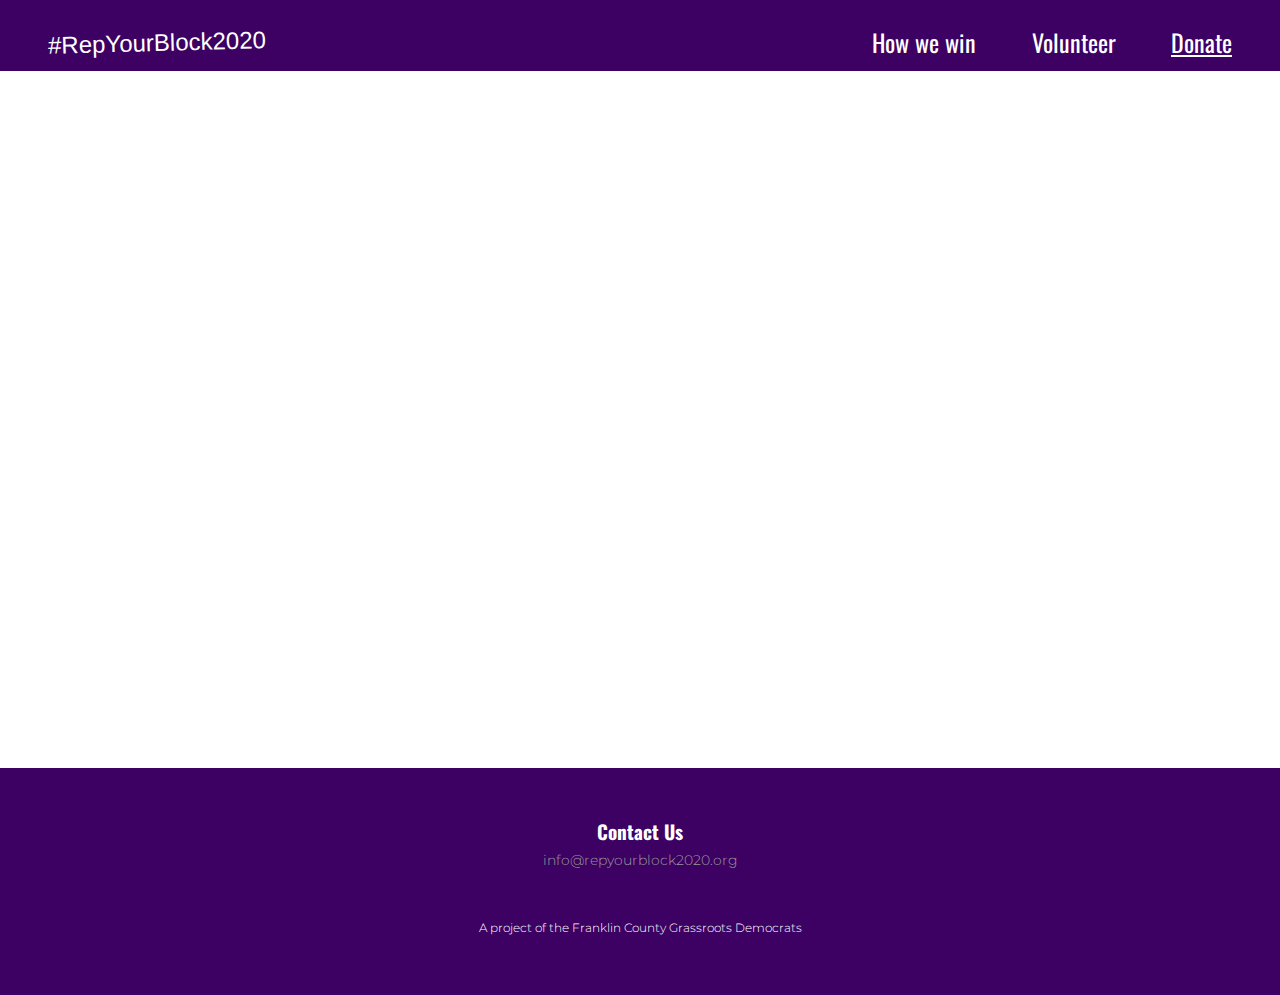
<file: www/donate/index.html>
<!DOCTYPE html>
<html lang="en">


<head>

    <title>
        #RepYourBlock2020—Donate
    </title>
    <meta charset="utf-8">
    <meta name="viewport" content="width=device-width, initial-scale=1.0, shrink-to-fit=no">
    <meta http-equiv="x-ua-compatible" content="ie=edge">
    <meta name="description"
        content="For too long, a wealthy and powerful few have made decisions for our communities. We're electing scores of impassioned neighborhood ambassadors to the Central Committee. ">
    <link href="https://fonts.googleapis.com/css?family=Oswald:300,400,700|Permanent+Marker|Montserrat&display=swap"
        rel="stylesheet">
    <link rel="icon" type="image/png" href="https://repyourblock2020.org/img/favicon-32x32.png" sizes="32x32">
    <link rel="stylesheet" type="text/css" href="../css/normalize.css">
    <link rel="stylesheet" type="text/css" href="../css/main.css">
</head>

<body>
    <div id="navbar-wrapper">
        <div id="navbar">
            <a href="https://repyourblock2020.org" id="navbar-brand">#RepYourBlock2020</a>
            <div id="navbar-links-wrapper">
                <div id="navbar-links">
                    <a href="https://repyourblock2020.org/how-we-win">How we win</a>
                    <a href="https://repyourblock2020.org/volunteer">Volunteer</a>
                    <a href="#" class="current-page">Donate</a>
                </div>
            </div>
        </div>
    </div>
    <main>
        <section class="action-network-wrap">
            <script
                src='https://actionnetwork.org/widgets/v3/fundraising/support-our-candidates?format=js&source=widget&style=full'></script>
            <div class="action-network" id='can-fundraising-area-support-our-candidates' style='width: 100%'>
                <!-- this div is the target for our HTML insertion -->
            </div>

        </section>
    </main>
    <footer>
        <h2>Contact Us</h2>
        <p><a href="mailto: info@repyourblock2020.org">info@repyourblock2020.org</a></p>
        <br>
        <br>
        <p class="disclaimer">A project of the Franklin County Grassroots Democrats</p>
    </footer>
</body>

</html>
</file>
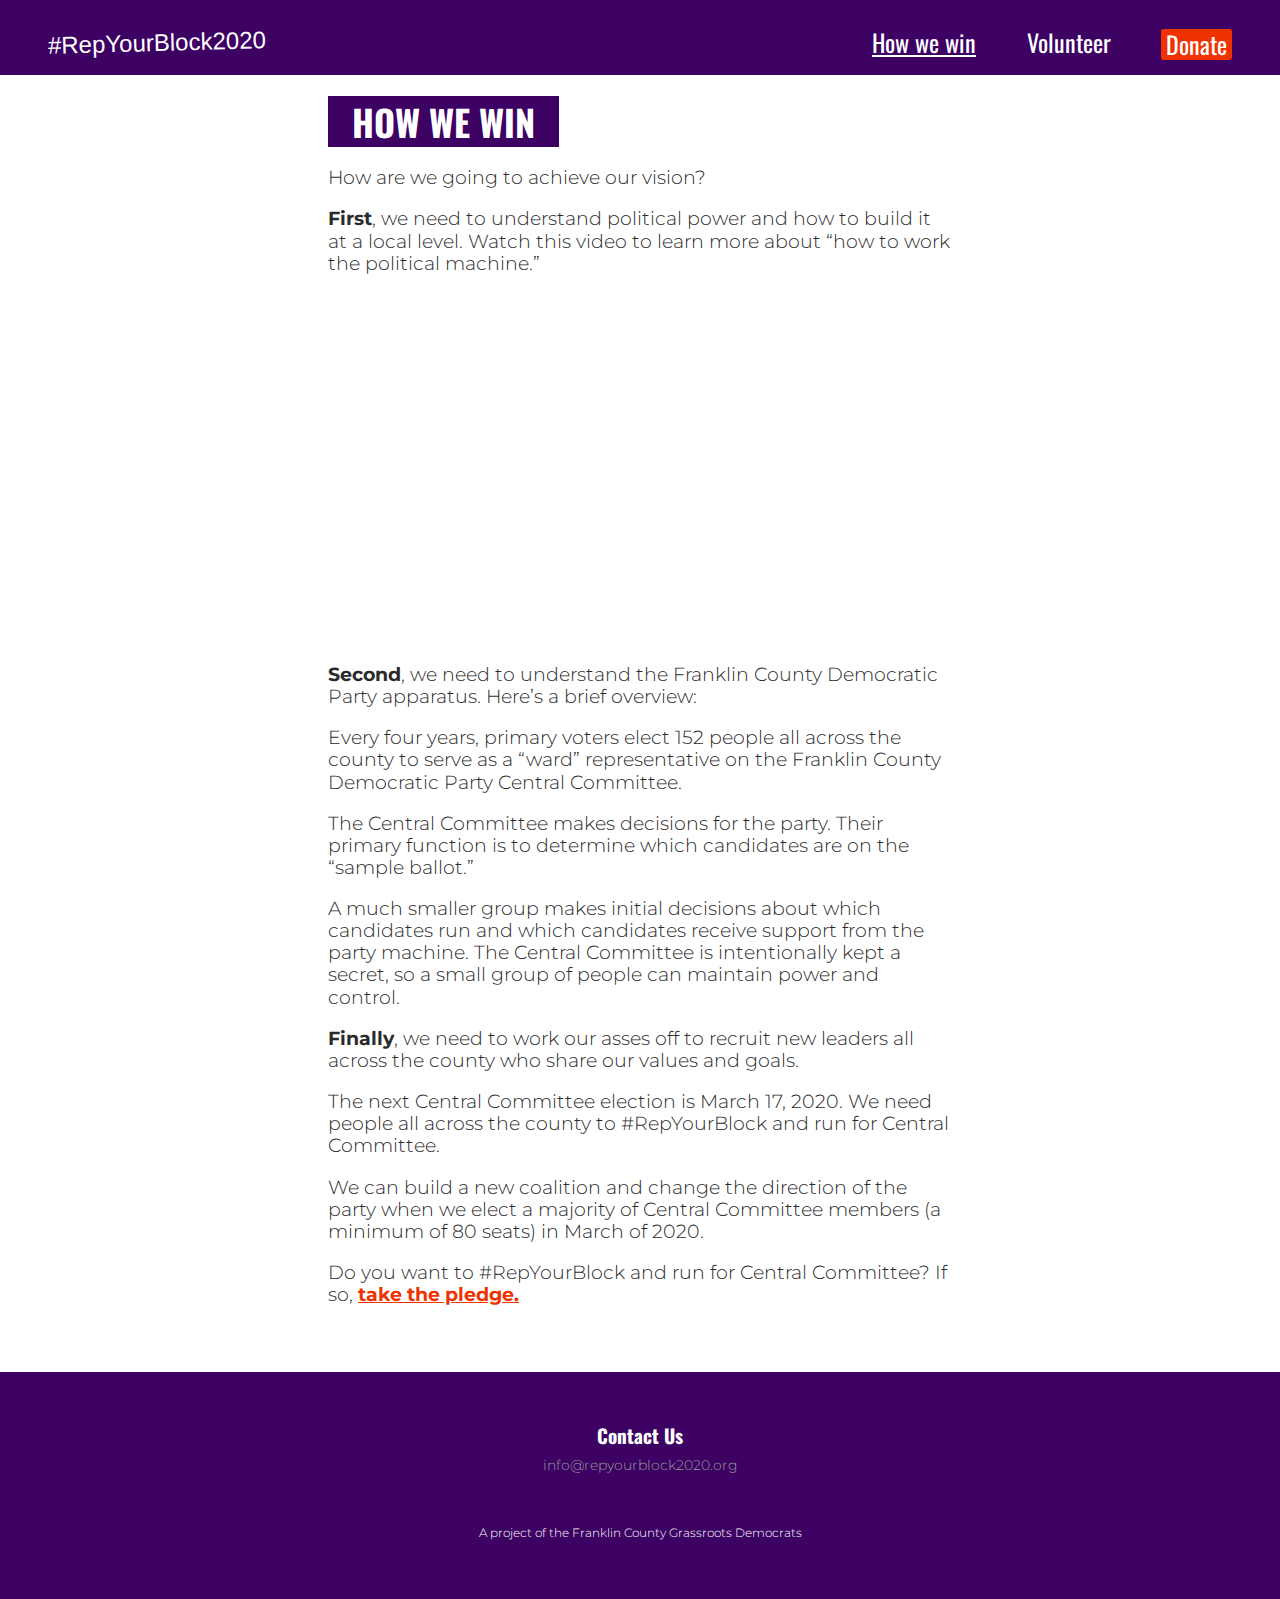
<file: www/how-we-win/index.html>
<!DOCTYPE html>
<html lang="en">


<head>

    <title>
        #RepYourBlock2020—How we win
    </title>
    <meta charset="utf-8">
    <meta name="viewport" content="width=device-width, initial-scale=1.0, shrink-to-fit=no">
    <meta http-equiv="x-ua-compatible" content="ie=edge">
    <meta name="description"
        content="For too long, a wealthy and powerful few have made decisions for our communities. We're electing scores of impassioned neighborhood ambassadors to the Central Committee. ">
    <link href="https://fonts.googleapis.com/css?family=Oswald:300,400,700|Permanent+Marker|Montserrat&display=swap"
        rel="stylesheet">
    <link rel="icon" type="image/png" href="https://repyourblock2020.org/img/favicon-32x32.png" sizes="32x32">
    <link rel="stylesheet" type="text/css" href="../css/normalize.css">
    <link rel="stylesheet" type="text/css" href="../css/main.css">
</head>

<body>
    <div id="navbar-wrapper">
        <div id="navbar">
            <a href="https://repyourblock2020.org" id="navbar-brand">#RepYourBlock2020</a>
            <div id="navbar-links-wrapper">
                <div id="navbar-links">
                    <a href="#" class="current-page">How we win</a>
                    <a href="https://repyourblock2020.org/volunteer">Volunteer</a>
                    <a id="donate" href="https://repyourblock2020.org/donate">Donate</a>
                </div>
            </div>
        </div>
    </div>
    <main>
        <section class="content">
            <div class="section-content">
                <h2>How we win</h2>
                <p>How are we going to achieve our vision?</p>
                <p><strong>First</strong>, we need to understand political power and how to build it at a local level.
                    Watch this video to learn more about “how to work the political machine.”</p>
                <div class="resp-iframe-container">
                    <iframe class="resp-iframe" src="https://www.youtube.com/embed/MnI7iBxCN4A?start=6" frameborder="0"
                        allow="accelerometer; autoplay; encrypted-media; gyroscope; picture-in-picture"
                        allowfullscreen></iframe>
                </div>
                <p><strong>Second</strong>, we need to understand the Franklin County Democratic Party apparatus.
                    Here’s a brief overview:</p>
                <p>Every four years, primary voters elect 152 people all across the county to serve as a “ward”
                    representative on the Franklin County Democratic Party Central Committee.</p>
                <p>The Central Committee makes decisions for the party. Their primary function is to
                    determine which candidates are on the “sample ballot.”</p>
                <p>A much smaller group makes initial decisions about which candidates run and which candidates
                    receive support from the party machine. The Central Committee is intentionally kept a secret,
                    so a small group of people can maintain power and control.</p>
                <p><strong>Finally</strong>, we need to work our asses off to recruit new leaders all across the county
                    who
                    share our values and goals.</p>
                <p>The next Central Committee election is March 17, 2020. We need people all across the county
                    to #RepYourBlock and run for Central Committee.</p>
                <p>We can build a new coalition and change the direction of the party when we elect a majority
                    of Central Committee members (a minimum of 80 seats) in March of 2020.</p>
                <p>Do you want to #RepYourBlock and run for Central Committee? If so,
                    <a href="https://sites.google.com/view/repyourblock-pledge/home" target="_blank"
                        class='text-link'>take the pledge.</a></p>
            </div>
        </section>
    </main>


    <footer>
        <h2>Contact Us</h2>
        <p><a href="mailto: info@repyourblock2020.org">info@repyourblock2020.org</a></p>
        <br>
        <br>
        <p class="disclaimer">A project of the Franklin County Grassroots Democrats</p>
    </footer>
</body>

</html>
</file>
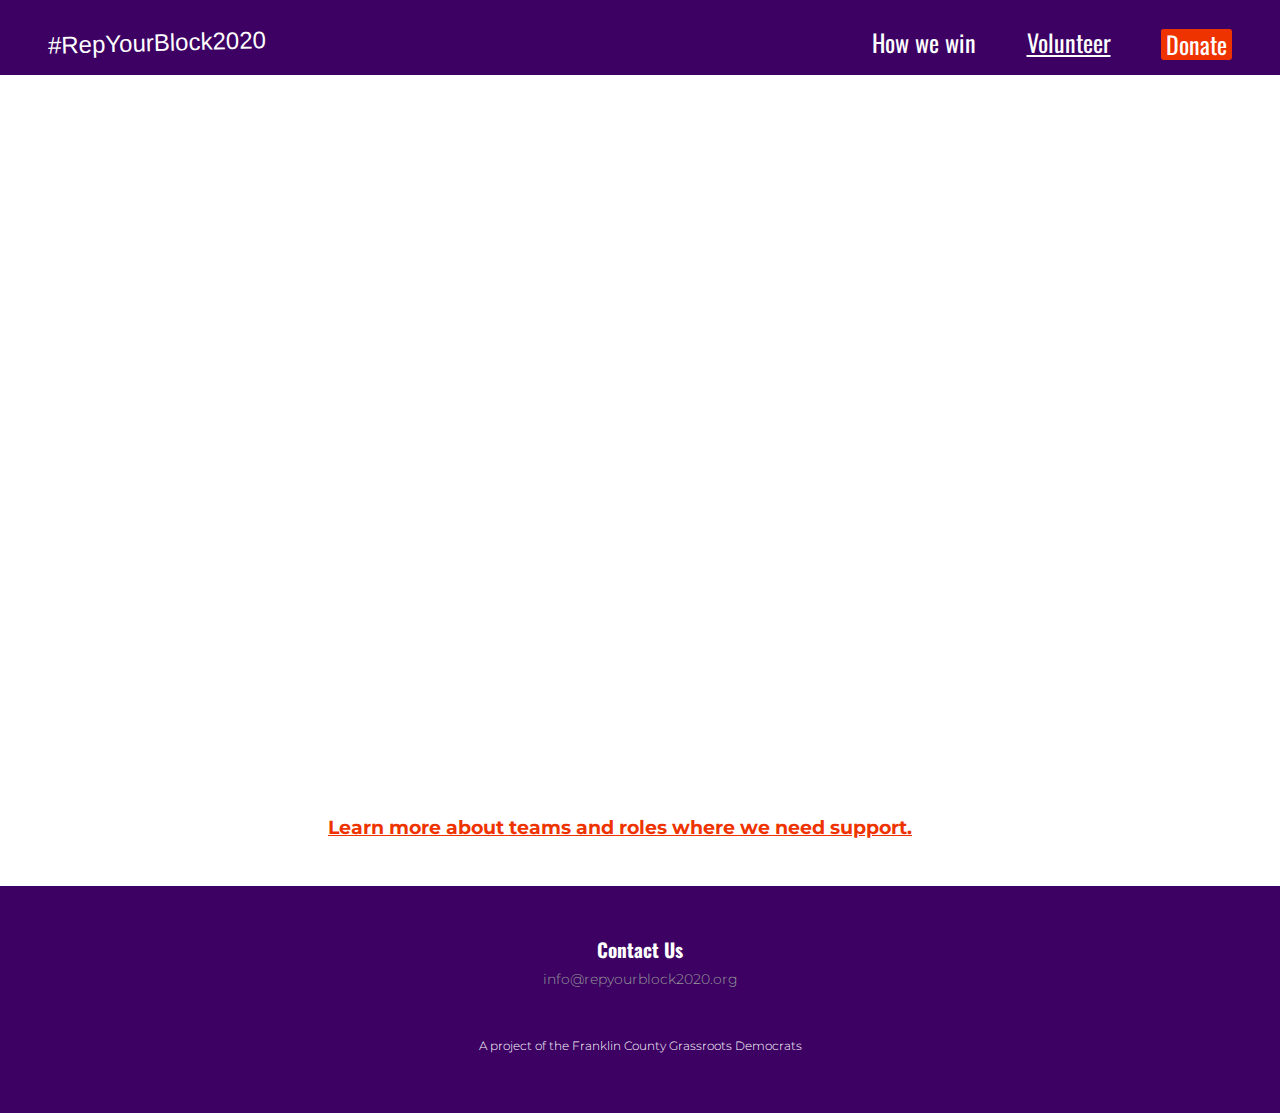
<file: www/volunteer/index.html>
<!DOCTYPE html>
<html lang="en">


<head>

    <title>
        #RepYourBlock2020—Volunteer
    </title>
    <meta charset="utf-8">
    <meta name="viewport" content="width=device-width, initial-scale=1.0, shrink-to-fit=no">
    <meta http-equiv="x-ua-compatible" content="ie=edge">
    <meta name="description"
        content="For too long, a wealthy and powerful few have made decisions for our communities. We're electing scores of impassioned neighborhood ambassadors to the Central Committee. ">
    <link href="https://fonts.googleapis.com/css?family=Oswald:300,400,700|Permanent+Marker|Montserrat&display=swap"
        rel="stylesheet">
    <link rel="icon" type="image/png" href="https://repyourblock2020.org/img/favicon-32x32.png" sizes="32x32">
    <link rel="stylesheet" type="text/css" href="../css/normalize.css">
    <link rel="stylesheet" type="text/css" href="../css/main.css">
    <style>
        h4 {
            display: none;
        }
    </style>
</head>

<body>
    <div id="navbar-wrapper">
        <div id="navbar">
            <a href="https://repyourblock2020.org" id="navbar-brand">#RepYourBlock2020</a>
            <div id="navbar-links-wrapper">
                <div id="navbar-links">
                    <a href="https://repyourblock2020.org/how-we-win">How we win</a>
                    <a href="#" class="current-page">Volunteer</a>
                    <a id="donate" href="https://repyourblock2020.org/donate">Donate</a>
                </div>
            </div>
        </div>
    </div>
    <main>
        <section class="content">
            <section class="action-network-wrap">
                <link href='https://actionnetwork.org/css/style-embed-v3.css' rel='stylesheet' type='text/css' />
                <script
                    src='https://actionnetwork.org/widgets/v3/form/yes-i-want-to-volunteer-with-repyourblock2020?format=js&source=widget'></script>
                <div class='action-network' id='can-form-area-yes-i-want-to-volunteer-with-repyourblock2020'
                    style='width: 100%'>
                    <!-- this div is the target for our HTML insertion -->
                </div>
            </section>
            <section class="section-content">
                <a class="text-link"
                    href="https://docs.google.com/document/d/1A6nt6RvUnYon2WLTW_43PAOdp8TBaWCYnik47ZrIZ_Q/edit?usp=sharing">
                    Learn more about teams and roles where we need support.</a>
            </section>
        </section>
    </main>
    <footer>
        <h2>Contact Us</h2>
        <p><a href="mailto: info@repyourblock2020.org">info@repyourblock2020.org</a></p>
        <br>
        <br>
        <p class="disclaimer">A project of the Franklin County Grassroots Democrats</p>
    </footer>
    <script>
        /* Change "Add Your Name" button to "Sign Up" */
        document.addEventListener("can_embed_loaded", function () {
            let inputs = document.getElementsByTagName("input");
            for (let i = 0; i < inputs.length; i++) {
                if (inputs[i].getAttribute("type") === "submit" && inputs[i].getAttribute("value") === "Add Your Name") {
                    inputs[i].setAttribute("value", "Sign Up");
                    return;
                }
            }
        });
    </script>
</body>

</html>
</file>
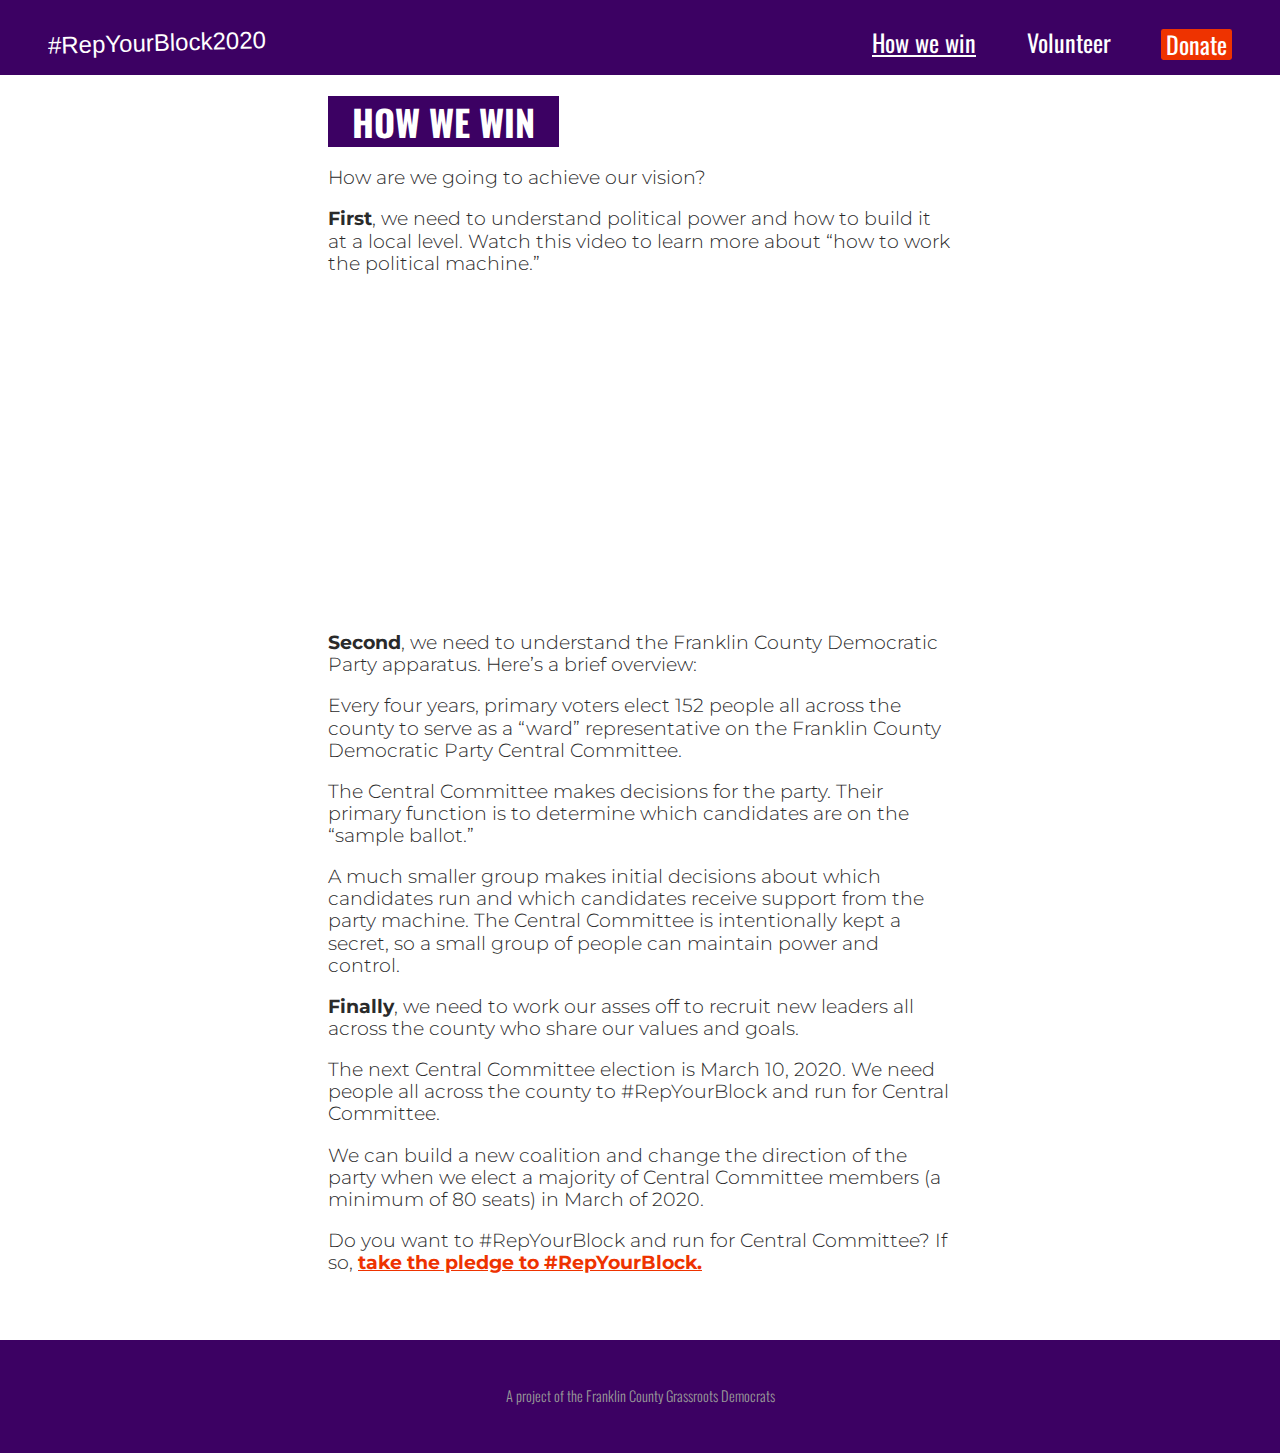
<file: www/how-we-win.html>
<!DOCTYPE html>
<html lang="en">


<head>

    <title>
        #RepYourBlock2020—Taking back the Franklin Co. Democratic Party, one block at a time
    </title>
    <meta charset="utf-8">
    <meta name="viewport" content="width=device-width, initial-scale=1.0, shrink-to-fit=no">
    <meta http-equiv="x-ua-compatible" content="ie=edge">
    <meta name="description"
        content="For too long, a wealthy and powerful few have made decisions for our communities. We're electing scores of impassioned neighborhood ambassadors to the Central Committee. ">
    <link href="https://fonts.googleapis.com/css?family=Oswald:300,400,700|Permanent+Marker|Montserrat&display=swap"
        rel="stylesheet">
    <link rel="icon" type="image/png" href="./img/favicon-32x32.png" sizes="32x32">
    <link rel="stylesheet" type="text/css" href="./css/normalize.css">
    <link rel="stylesheet" type="text/css" href="./css/main.css">
</head>

<body>
    <div id="navbar-wrapper">
        <div id="navbar">
            <a href="index.html" id="navbar-brand">#RepYourBlock2020</a>
            <div id="navbar-links-wrapper">
                <div id="navbar-links">
                    <a href="how-we-win.html" class="current-page">How we win</a>
                    <a href="https://actionnetwork.org/forms/volunteer-w-repyourblock2020">Volunteer</a>
                    <a id="donate" href="donate.html">Donate</a>
                </div>
            </div>
        </div>
    </div>
    <main class="how-we-win-main">
        <section class="content">
            <div class="section-content">
                <h2>How we win</h2>
                <p>How are we going to achieve our vision?</p>
                <p><strong>First</strong>, we need to understand political power and how to build it at a local level.
                    Watch this video to learn more about “how to work the political machine.”</p>
                <iframe width="560" height="315" src="https://www.youtube.com/embed/MnI7iBxCN4A?start=6" frameborder="0"
                    allow="accelerometer; autoplay; encrypted-media; gyroscope; picture-in-picture"
                    allowfullscreen></iframe>
                <p><strong>Second</strong>, we need to understand the Franklin County Democratic Party apparatus.
                    Here’s a brief overview:</p>
                <p>Every four years, primary voters elect 152 people all across the county to serve as a “ward”
                    representative on the Franklin County Democratic Party Central Committee.</p>
                <p>The Central Committee makes decisions for the party. Their primary function is to
                    determine which candidates are on the “sample ballot.”</p>
                <p>A much smaller group makes initial decisions about which candidates run and which candidates
                    receive support from the party machine. The Central Committee is intentionally kept a secret,
                    so a small group of people can maintain power and control.</p>
                <p><strong>Finally</strong>, we need to work our asses off to recruit new leaders all across the county
                    who
                    share our values and goals.</p>
                <p>The next Central Committee election is March 10, 2020. We need people all across the county
                    to #RepYourBlock and run for Central Committee.</p>
                <p>We can build a new coalition and change the direction of the party when we elect a majority
                    of Central Committee members (a minimum of 80 seats) in March of 2020.</p>
                <p>Do you want to #RepYourBlock and run for Central Committee? If so,
                    <a href="https://sites.google.com/view/repyourblock-pledge/home" class='text-link'>take the pledge
                        to
                        #RepYourBlock.</a></p>
            </div>
        </section>
    </main>


    <footer>
        A project of the Franklin County Grassroots Democrats
    </footer>
</body>

</html>
</file>
<file: www/css/main.css>
/* Colors:      */

:root {
    --main-bg-color: #fff;
    --nav-links-color: #fff;
    --main-light-text-color: #fff;
    --main-dark-text-color: #2a2a2a;
    --primary-color: #3c0163;
    --secondary-color: #ee3300;
    --accent-color: #5BBA6F;
    --logo-color: #fff;
    --pink: #ca054d;
    --slate-blue: #284b63;
}


html {
    background-color: var(--main-bg-color);
    color: var(--main-light-text-color);
    overflow-x: hidden;
}



html,
#navbar-links > a {
    font-family: 'Oswald', sans-serif;
    font-size: 24px;
    font-weight: 300;
}

p,
ul,
ol,
#tagline,
.section-content {
    max-width: 30rem;
    font-family: 'Montserrat', sans-serif;
    text-overflow: wrap;

}

ul {
    /* list-style-type: circle; */
}

li {
    padding-bottom: .3rem;
}

.section-content {
    font-size: .8rem;
}

.width-limiter {
    max-width: 800px;
}


h1,
h2,
h3,
h4,
h5,
h6 {
    font-family: 'Oswald', sans-serif;
    margin: 0;
    font-weight: 700;
}

h1,
h2 {
    text-transform: uppercase;
}

h2 {
    background-color: var(--primary-color);
    color: var(--main-light-text-color);
    padding: 0.2rem 1rem;
    display: inline-block;
    font-size: 1.5rem;
}

h3 {
    font-family: 'Montserrat', sans-serif;
    font-size: 0.8rem;
}

.section-content,
.width-limiter,
.cardbox,
h1,
.button {
    margin-left: auto;
    margin-right: auto;
}

header {
    width: 100%;
    min-height: 85vh;
    background:
    radial-gradient(
        rgba(0, 0, 0, .3),
        rgba(0, 0, 0, .3),
        rgba(0, 0, 0, .2),
        rgba(0, 0, 0, .1)),
    url('../img/canvass-small.jpg');
    background-position: 50% 25%;
    background-size: cover;
    padding-bottom: 3rem;
}

#navbar-wrapper {
    position: absolute;
    display: flex;
    flex-flow: row nowrap;
    justify-content: center;    
    width: 100%;
    background-color: var(--primary-color);
}

#navbar {
    width: 1440px;
    max-width: 100%;
    display: flex;
    justify-content: center;
    padding: .4rem;
    flex-wrap: wrap;
}

#navbar-brand {
    display: block;
    font-family: 'Permanent Marker', sans-serif;
    text-decoration: none;
    font-size: .8rem;
    transform: rotate(-1.5deg);
    color: var(--logo-color);
}
#navbar-links-wrapper {
    display: flex;
    justify-content: center;
    width: 20rem;
    max-width: 100%;
}
#navbar-links {
    width: 100%;
    margin-top: .3rem;
    display: flex;
    flex-flow: row wrap;
    justify-content: space-between;
    max-width: 15rem;
}

#navbar-links a {
    color: var(--nav-links-color);
    font-weight: 400;
    text-decoration: none;
    font-size: .8rem;
}

#navbar-links a:hover{
    transform: scale(1.03);
}


@keyframes click-out {
    0% {
        transform: scale(1.03);
    }
    100% {
        transform: scale(1);
    }
}

a#donate{
    background: var(--secondary-color);
    color: var(--main-light-text-color);
    padding: 2px 5px;
    border-radius: .1rem;
}

a#donate:active {
    animation-name: click-out;
    animation-duration: 0.1s;
    animation-fill-mode: forwards;
}

#tagline {
    font-family: 'Oswald', sans-serif;
    font-weight: 700;
    text-align: center;
    padding: 7rem 0.5rem 1rem 0.5rem;
    font-size: 1.5rem;
    text-transform: uppercase;
    color: var(--main-light-text-color);
}


.elevator-pitch {
    font-family: 'Oswald', sans-serif;
    font-size: 1.15rem;
    font-weight: 400;
    color: var(--main-light-text-color);
}

#not-sure {
    font-family: 'Oswald', sans-serif;
    color: var(--main-light-text-color);
    text-decoration: underline;
}

#call-to-action-top {
    text-align: center;
}

#top-action {
    margin-top: 2rem;
}

.section-content,
footer {
    padding: 1rem 0.5rem;
    width: 100%;
}

[type = "submit"],
a.button {
    display: inline-block;
    font-size: 1.2rem !important;
    margin-top: .6rem;
    margin-bottom: .6rem;
    padding: 10px !important;
    text-transform: uppercase;
    background: var(--secondary-color) !important;
    cursor: pointer;
    border: none;
    color: var(--main-light-text-color) !important;
    font-family: 'Oswald', sans-serif !important;
    font-weight: 700 !important;
    border-radius: .2rem !important;
    text-decoration: none;
    transition-property: all !important;
    transition-duration: 0s !important;
}

#can-form-area-join-repyourblock2020 [type = "submit"]:hover,
a.button:hover {
    transform: scale(1.03);
}

#can-form-area-join-repyourblock2020 [type = "submit"]:active,
a.button:active {
    animation-name: click-out;
    animation-duration: 0.1s;
    animation-fill-mode: forwards;
}

strong {
    font-weight: 700;
}

.cardbox-wrap {
    display: flex;
    justify-content: center;
    width: 100vw;
    position: relative;
    left: 50%;
    right: 50%;
    margin-left: -50vw;
    margin-right: -50vw;
}

.cardbox {
    display: flex;
    flex-wrap: wrap;
    justify-content: center;
    width: 1050px;
    max-width: 100%;
}

.card {
    display: flex;
    flex-flow: column nowrap;
    align-items: center;
    width: 10rem;
    text-align: left;
    margin: 1rem;
    color: var(--main-light-text-color);
}

.card > h3 {
    text-align: center;
}

#vision-inner {
    display: flex;
}

.vision {
    color: var(--main-dark-text-color);
}

.table-pair {
    display: flex;
    flex-flow: row wrap;
    justify-content: center;
    width: 100vw;
    position: relative;
    left: 50%;
    right: 50%;
    margin-left: -50vw;
    margin-right: -50vw;
}
.table-pair li.table-header div{
    font-size: calc(11px + 1vw);
    text-transform: uppercase;
}
.table-pair li.table-header div.col1{
    background-color: var(--slate-blue);
    color: #fff;
}
.table-pair li.table-header div.col2{
    background-color: var(--pink);
    color: #fff;
}
.table-pair ul{
    margin: 0;
    padding: 0;
}
.table-pair li {
    list-style-type: none;
    padding: 2vw;
    display: flex;
    justify-content: center;
    padding: 0;
    padding-left: 2px;
    border-bottom: 0.2vw solid #ccc;
}
.table-pair li div {
    width: 48vw;
    max-width: 14rem;
    color: #000;
    margin: 0;
    padding: 0.5em;
    font-size: calc(9px + 1vw);
}
.table-pair div.col1{
   background-color: #ebeef0;
   margin-left: -2px;
}
.table-pair div.col2{
    background-color: #fae8ee;
    margin-left: 2px;
}

.values {
    background-color: var(--primary-color);
    /* background:
        linear-gradient(
            rgba(0, 0, 0, .8),
            rgba(0, 0, 0, .6),
            rgba(0, 0, 0, .3),
            rgba(0, 0, 0, .6),
            rgba(0, 0, 0, .7),
            rgba(0, 0, 0, .9)),
        url('../img/mtg-large.jpg'); 
    background-position: 11% 30%;
    background-size: cover; */
}

.values h2 {
    background-color: #fff;
    color: var(--primary-color);
}

.value-icon {
    height: 5rem;
    width: 5rem;
    margin-bottom: 1rem;
}

.updates-form__list {
    list-style-type: none;
}

.sign-up-form {
    color: var(--main-dark-text-color);
}

.content {
    color: var(--main-dark-text-color);
}
main {
    padding-top: 2.5rem;
}

a.text-link {
    text-decoration: underline;
    color: var(--secondary-color);
    font-weight: bold; 
    cursor: pointer;
}

.resp-iframe-container {
    position: relative;
    overflow: hidden;
    padding-top: 56.25%;
}

.resp-iframe {
    position: absolute;
    top: 0;
    left: 0;
    width: 100%;
    height: 100%;
    border: 0;
}



footer {
    display: flex;
    flex-flow: column nowrap;
    justify-content: center;
    align-items: center;
    background-color: var(--primary-color);
    padding: 1rem 0rem;
    color: #999;
    font-size: .6rem;
}

.disclaimer {
    width: 100%;
    color: #fff;
    font-size: 12px;
}

footer p {
    text-align: center;
    margin-block-start: 0.2rem;
}

footer h2 {
    text-transform: none;
    font-size: 0.8rem;
}



#navbar-links a.current-page {
    text-decoration: underline;
}

@media only screen and (min-width: 360px) {
    #tagline {
        max-width: 85vw;
    }
}

@media only screen and (min-width: 380px) {
    #navbar-links > a {
        font-size: 1rem;
    }

    #tagline {
        max-width: 80vw;
    }
}

@media only screen and (min-width: 430px) {
    #tagline {
        max-width: 70vw;
    }
    /* .vision-table li {
        color: var(--main-dark-text-color);
    } */
}

@media only screen and (min-width: 530px) {
    #tagline {
        max-width: 60vw;
    }
    .table-pair li {
        border-bottom: 2px solid #ccc;
    }
    .table-pair li.table-header div {
        font-size: 0.9rem;
    }
    .table-pair li div {
        color: var(--main-dark-text-color);
        font-size: 0.8rem;
    }
}

@media only screen and (min-width: 680px) {
    #navbar {
        display: flex;
        flex-flow: row nowrap;
        justify-content: space-between;
        padding: 1.2rem 2rem 0.6rem 2rem;
    }

    #navbar-links-wrapper {
        justify-content: flex-end;
    }

    #navbar-links {
        margin-top: 0;
        width: 12rem;
    }

    #navbar-links > a {
        font-size: 0.8rem;
    }

    header{
        background:
            radial-gradient(
                rgba(0, 0, 0, .3),
                rgba(0, 0, 0, .3),
                rgba(0, 0, 0, .2),
                rgba(0, 0, 0, .1)),
            url('../img/canvass-large.jpg');
            background-position: 60% 20%;
            background-size: cover;
    }

    main {
        padding-top: 2rem;
    }

    .section-content,
    footer {
        padding: 2rem 2rem;
    }
}

@media only screen and (min-width: 800px) {
    #navbar-links {
        width: 15rem;
    }
    
    #navbar-links > a{
        font-size: 1rem;
    }

    #navbar-brand {
        font-size: 1rem;
    }

    /* .vision-table{
        margin: 1rem;
        width: 35vw;
        max-width: 20rem;
    } */

    #tagline {
        max-width: 50vw;
    }
    
}

@media only screen and (min-width: 900px) {
    #tagline {
        max-width: 40vw;
    }
}

@media only screen and (min-width: 1000px) {
    #tagline {
        max-width: 30vw;
    }
}

@media only screen and (min-width: 1200px) {
    #tagline {
        max-width: 25vw;
    }
}

@media only screen and (min-width: 1900px) {
    .cardbox {
        width: 1800px;
    }
}

.action-network-wrap {
    display: flex;
    justify-content: center;
    min-height: 80vh;
    padding-top: 2rem;
}

#can_sidebar {
    background-color: var(--accent-color) !important;
}

.action-network {
    width: 94vw !important;
    max-width: 40rem !important;
}

.can_embed #logo_wrap {
	display: none !important;
}


#thank-you-stage,
#thank-you-text {
    display: none;
    flex-flow: column nowrap;
    align-items: center;
    justify-content: center;
}

.show-thank-you #thank-you-stage,
.show-thank-you #thank-you-text {
    display: flex;
}

.show-thank-you #thank-you-stage {
    height: 0;
    animation-name: ty-stage-open, ty-stage-close;
    animation-duration: 0.5s, 0.5s;
    animation-delay: 0.5s, 3.5s;
    animation-timing-function: ease-out, ease-in;
    animation-fill-mode: forwards;
}

@keyframes ty-stage-open {
    from {
        height: 0;
    }

    to {
        height: 80vh;
    }
}

@keyframes ty-stage-close {
    from {
        height: 80vh;
    }

    to {
        height: 0;
    }
}

.show-thank-you #thank-you-text {
    animation-name: ty-text-fadein, ty-text-slideout;
    animation-duration: 0.5s, 0.5s;
    animation-delay: 0.5s, 3.5s;
    animation-timing-function: ease-out, ease-in;
    animation-fill-mode: forwards;
}

@keyframes ty-text-fadein {
    from {
        opacity: 0;
    }

    to {
        opacity: 1;
    }
}

@keyframes ty-text-slideout {
    from {
        opacity: 1;
    }

    to {
        opacity: 0;
    }
}
</file>
